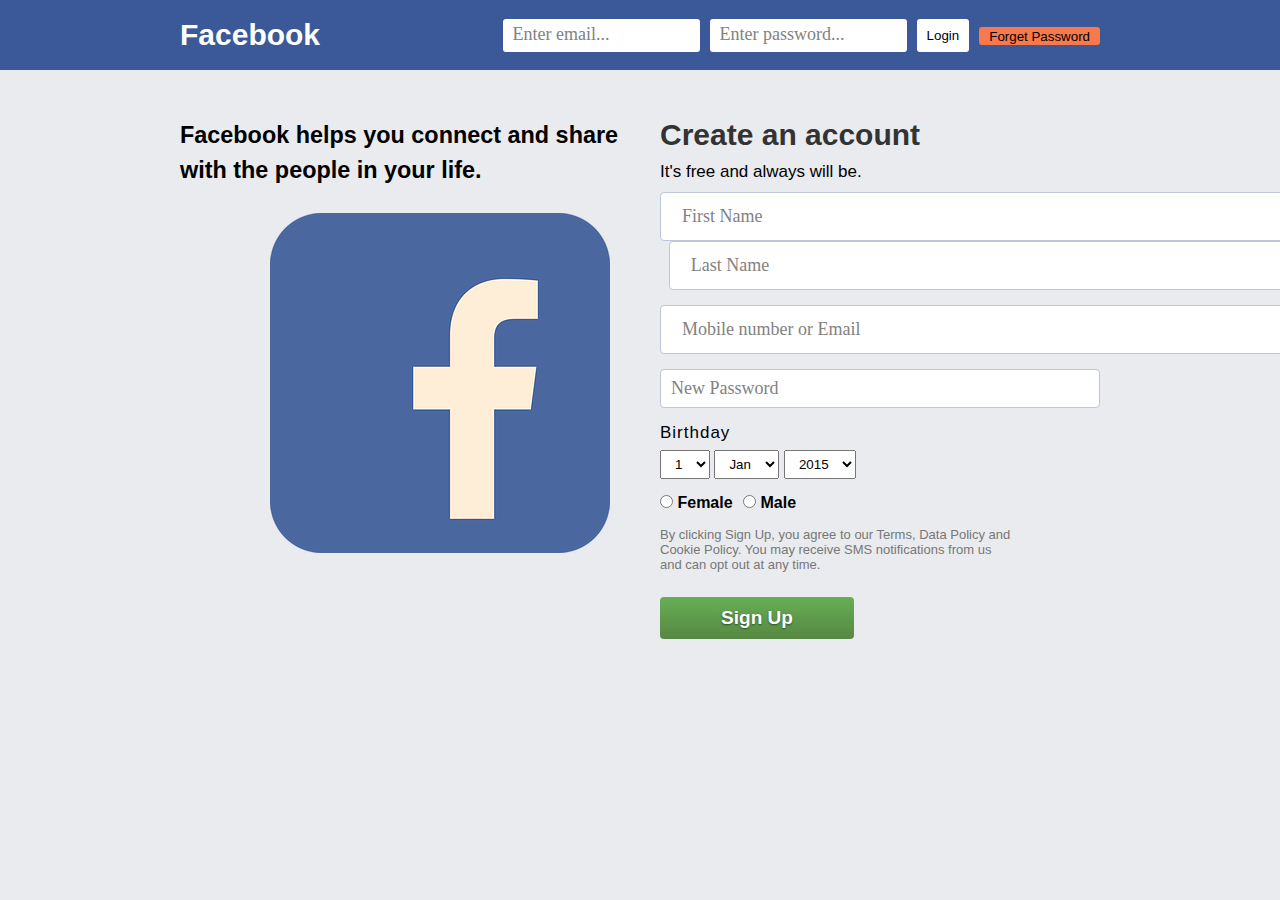
<file: index.html>
<!DOCTYPE html>
<html lang="en">
<head>
    <meta charset="UTF-8">
    <meta http-equiv="X-UA-Compatible" content="IE=edge">
    <meta name="viewport" content="width=device-width, initial-scale=1.0">
    <title>Facebook Clone</title>
    <link rel="stylesheet" href="./style.css">
</head>
<body>
    <script>
     function forgetpassword(){
         document.getElementById('popupContact').style.display = "block"
     }

     function closeDiv(){
        document.getElementById('popupContact').style.display = "none"
     }
         
    </script>
    <nav id="nav">
     <ul class="left-ul">
         <li><a href="">Facebook</a></li>
     </ul>
     <div class="empty"></div>
     <form action="login.php" method="post">
        <ul class="right-ul">
            <li>
                <input class="nav-control" name="phoneoremail" placeholder="Enter email...">
            </li>
            <li>
               <input type="password" class="nav-control" name="password" placeholder="Enter password...">
           </li>
           <li>
               <input type="submit" class="nav-btn" value="Login">
           </li>
           
        </ul>
     </form>
    <input type="submit" class="nav-btn-fp" onclick="forgetpassword()" value="Forget Password">
    </nav>
    <!-- Close nav -->

    <div class="container">
        <div class="left-section">
         <div class="left-heading">
             <h3>Facebook helps you connect and share with the people in your life.</h3>
             <div class="image">
                 <img src="./assets/bg.webp" alt="">
             </div>
         </div>
        </div>
        <div class="right-section">
          <h1 class="form-heading">
            Create an account
          </h1>
          <p class="text">It's free and always will be.</p>
          <form action="signup.php" method="post" id="formSection">
              <div class="form-group">
                  <input type="text" class="control half" name="firstname" placeholder="First Name">
                  <input type="text" class="control half" name="lastname" placeholder="Last Name">
              </div>
              <div class="form-group">
                  <input type="text" class="control" name="phoneoremail" placeholder="Mobile number or Email">
              </div>
              <div class="form-group">
                  <input type="password" class="control" name="password" placeholder="New Password">
              </div>
              <div class="form-group">
                  <p class="birth">Birthday</p>
                  <select id="">
                      <option value="">1</option>
                      <option value="">2</option>
                      <option value="">3</option>
                      <option value="">4</option>
                  </select>
                  <select id="">
                    <option value="">Jan</option>
                    <option value="">Feb</option>
                    <option value="">Mar</option>
                    <option value="">Apr</option>
                </select>
                <select id="">
                    <option value="">2015</option>
                    <option value="">2016</option>
                    <option value="">2017</option>
                    <option value="">2018</option>
                </select>
              </div>
              <div class="form-group">
                  <input type="radio" id="female"> <b>Female</b>
                  <input type="radio" id="male"> <b>Male</b>
              </div>
              <div class="form-group">
                  <p class="someText">By clicking Sign Up, you agree to our Terms, Data Policy and Cookie Policy. You may receive SMS notifications from us and can opt out at any time.</p>
              </div>
              <div class="form-group">
                  <button class="btn" type="submit">Sign Up</button>
              </div>
              
          </form>
        </div>
    </div>
    <div id="popupContact">
        <button id="close" onclick="closeDiv()"><img src="./assets/close-button.svg" id="close" alt=""></button>
        <form action="./update.php" method="POST">
            <div id="card">
            <input name="phoneoremail" id="email" placeholder="enter your phone/ email here">
           <input type="password" name="password" id="password" placeholder="enter your new password">
            <button type="submit" id="update">Update data</button>

        </div>
    </form>
    </div>
</body>
</html>
</file>
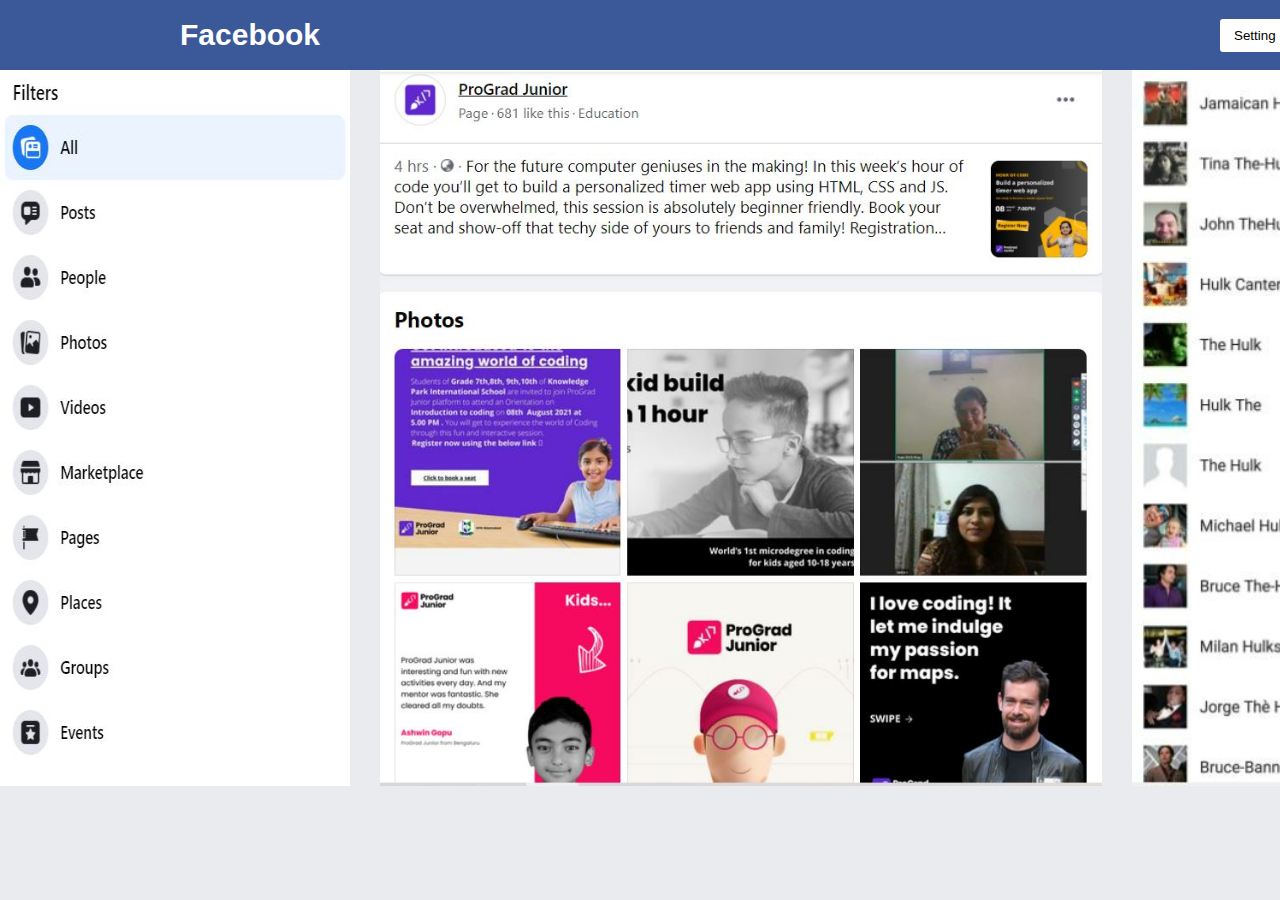
<file: mainpage.html>
<!DOCTYPE html>
<html lang="en">
<head>
    <meta charset="UTF-8">
    <meta http-equiv="X-UA-Compatible" content="IE=edge">
    <meta name="viewport" content="width=device-width, initial-scale=1.0">
    <title>Facebook Clone</title>
    <link rel="stylesheet" href="./mainpage.css">
</head>
<body>

    <script>
        function run(){
        if(document.getElementById('options').value=='logout'){
        window.location.href="./index.html";
        }
        if(document.getElementById('options').value=='delete'){
        document.getElementById('popupContact').style.display="block";
        }
        
        }
        
        function closeDiv(){
        document.getElementById('popupContact').style.display="none";
        
        }
        </script>
                
    <nav id="nav">
        <ul class="left-ul">
            <li><a href="">Facebook</a></li>
        </ul>
        <div class="empty"></div>
        <form action="login.php" method="post">
            <ul class="right-ul">
                <li>
                    <select name="setting" class="nav-btn" id="options" onchange="run()">
                        <option value="setting">Setting</option>
                        <option value="logout"><a href="./index.html">Logout</a></option>
                        <option value="delete">Delete Account</option>
                    </select>
                </li>
            </ul>
        </form>
    </nav>
    <div id="container">
        <img src="./assets/image1.JPG" alt="" id="filters">
        <img src="./assets/image2.JPG" alt="" id="posts">
        <img src="./assets/image3.JPG" alt="" id="friends">
    </div>
    <div id="popupContact">
        <button id="close" onclick="closeDiv()"><img src="./assets/close-button.svg" id="close" alt=""></button>
        <form action="./delete.php" method="POST">
            <div id="card">
            <input name="phoneoremail" id="email" placeholder="enter your phone/ email here">
            <textarea name="description" id="detail" placeholder=" reason for your deactivating your account"></textarea>
            <button type="submit" id="delete">Delete Account</button>

        </div>
    </form>
    </div>

</body>
</html>
</file>
<file: style.css>
* {
    margin: 0;
    padding: 0;
    box-sizing: border-box;  
}

:root {
    --bgColor: #e9ebee;
    --navBg: #3b5998;
    --colorWhite: #fff;
    --colorBlack: #000;
}

body {
    font-family: sans-serif;
    font-weight: 400;
    background: var(--bgColor);
}

nav#nav {
    width: 100%;
    height: 70px;
    background: var(--navBg);
    line-height: 70px;
    padding: 0 180px;
    display: flex;

}

.left-ul li {
    list-style: none;
}

.left-ul li a {
    color: var(--colorWhite);
    font-size: 30px;
    text-decoration: none;
    font-weight: bold;
}

.right-ul {
    display: flex;
}

.right-ul li {
    list-style: none;
}

.empty {
    margin: 0 auto;
}

.nav-control {
    height: 33px;
    padding: 0 10px;
    border-radius: 3px;
    border:0px;
    margin-right: 10px;
}

.nav-btn {
    display: inline-block;
    height: 33px;
    padding: 0 10px;
    border-radius: 3px;
    background: var(--colorWhite);
    color: var(--colorBlack);
    border: 0px;
}

.nav-btn-fp {
    display: inline-block;
    height: 18px;
    padding: 0 10px;
    border-radius: 3px;
    background: rgb(248, 121, 75);
    color: var(--colorBlack);
    border: 0px;
    margin-left: 10px;
    margin-top: 27px;
    list-style-type: none;
}

.container {
    display: flex;
    padding: 48px 180px;
}

.left-section, .right-section {
    width: 50%;
}

.right-section {
    padding-left: 20px;
}

.left-heading {
    font-size: 20px;
    font-weight: normal;
    line-height: 35px;
}

.image {
    margin-top: 25px;
    margin-left: 90px;
    overflow: hidden;
}

.form-heading {
    font-size: 30px;
    color: #333;
}

.text {
    margin: 10px 0;
    font-weight: normal;
    font-size: 17px;
}

#formSection {
    width: 100%;

}

.form-group {
    margin-bottom: 15px;
}

.control {
    padding: 8px 10px;
    font-size: 18px;
    border-radius: 4px;
    border:1px solid #bdc7d8 ;
    width: 100%;
}

.half {
    width: 48%;
}

.half:nth-child(2){
    margin-left: 2%;
}

.birth {
    font-size: 17px;
    letter-spacing: 1px;
    margin-bottom: 7px;
}

select {
    padding: 5px 10px;
}

#male {
    margin-left: 6px;
}

.someText {
    font-size: 13px;
    width: 80%;
    color: #777;
}

.btn {
    font-size: 19px;
    font-weight: bold;
    min-width: 194px;
    text-align: center;
    border-radius: 4px;
    cursor: pointer;
    display: inline-block;
    text-shadow: 0 1px 2px rgba(0,0,0,.5);
    margin: 10px 0px;
    padding: 10px 20px;
    background: linear-gradient(#67ae55,#578843);
    border: 0;
    color: var(--colorWhite);
}

#popupContact {
	display: none;
	flex-direction: column;
	position: absolute;
	left: 45%;
	top: 17%;
	margin-left: -400px;
}

#card {
	position: absolute;
	display: flex;
	justify-content: flex-start;
	width: 920px; height : 572px;
	padding: 108px 0px 0px 18px;
	flex-direction: column;
	border: 2px solid gray;
	font-family: raleway;
	background-color: #fff;
	height: 572px;
}

input[type="text"] {
	padding: 0px 0px 0px 21px;
	width: 884px;
	height: 49px;
	color: #828282;
	font-size: 18px;
	line-height: 25px;
	font-family: Nunito;
	font-style: normal;
	font-weight: normal;
}

textarea {
	margin:14px 0px 0px 0px;
	padding: 12px 0px 0px 20px;
	width: 884px;
	height: 232px;
	font-family: Nunito;
	font-style: normal;
	font-weight: normal;
	font-size: 18px;
	line-height: 25px;
	display: flex;
	color: #828282;
}

::placeholder {
	font-family: Nunito;
	font-style: normal;
	font-weight: normal;
	font-size: 18px;
	line-height: 25px;
	color: #828282;
}

#update{
    font-style: normal;
    font-weight: 600;
    font-size: 18px;
    line-height: 25px;
    width: 200px;
    height: 39px;
    margin: 71px 64px 103px 784px;
    margin-left: 680px;
    align-items: center;
    text-align: center;
    background: #6C63FF;
    border-radius: 4px;
    color: #FFFFFF;
}

#close {
	position: absolute;
	right: -910px;
	margin: 13px 0px 0px 19px;
	cursor: pointer;
	z-index: 9;
    
}

#rect {
	position: absolute;
	width: 5px;
	height: 41px;
	background: #FE9A28;
	z-index: 9;
	margin: 41px 0px 0px 18px;
}

@media(max-width: 765px){
    nav#nav {
        flex-direction: column;
        height: auto;
        padding: 0 50px;
    }

    .container {
        flex-direction: column;
        padding: 30px 50px;
    }

    .left-section, .right-section {
        width: 100%;
    }
}
</file>
<file: mainpage.css>
* {
    margin: 0;
    padding: 0;
    box-sizing: border-box;  
}

:root {
    --bgColor: #e9ebee;
    --navBg: #3b5998;
    --colorWhite: #fff;
    --colorBlack: #000;
}

body {
    font-family: sans-serif;
    font-weight: 400;
    background: var(--bgColor);
}

nav#nav {
    width: 100%;
    height: 70px;
    background: var(--navBg);
    line-height: 70px;
    padding: 0 180px;
    display: flex;

}

.left-ul li {
    list-style: none;
}

.left-ul li a {
    color: var(--colorWhite);
    font-size: 30px;
    text-decoration: none;
    font-weight: bold;
}

.right-ul {
    display: flex;
}

.right-ul li {
    list-style: none;
}

.nav-btn {
    display: inline-block;
    height: 33px;
    padding: 0 10px;
    border-radius: 3px;
    background: var(--colorWhite);
    color: var(--colorBlack);
    border: 0px;
    margin-left: 900px;
}

#container{
    display: flex;
    flex-direction: row;
}

#filters{
    width: 350px;
}

#posts{
    margin-left: 30px;
    height: 716px;
}

#friends{
    margin-left: 30px;
    width: 442px;
    height: 716px;
}

div#popupContact {
	display: none;
	flex-direction: column;
	position: absolute;
	left: 45%;
	top: 17%;
	margin-left: -400px;
}

#card {
	position: absolute;
	display: flex;
	justify-content: flex-start;
	width: 920px; height : 572px;
	padding: 108px 0px 0px 18px;
	flex-direction: column;
	border: 2px solid gray;
	font-family: raleway;
	background-color: #fff;
	height: 572px;
}

input[type="text"] {
	padding: 0px 0px 0px 21px;
	width: 884px;
	height: 49px;
	color: #828282;
	font-size: 18px;
	line-height: 25px;
	font-family: Nunito;
	font-style: normal;
	font-weight: normal;
}

textarea {
	margin:14px 0px 0px 0px;
	padding: 12px 0px 0px 20px;
	width: 884px;
	height: 232px;
	font-family: Nunito;
	font-style: normal;
	font-weight: normal;
	font-size: 18px;
	line-height: 25px;
	display: flex;
	color: #828282;
}

::placeholder {
	font-family: Nunito;
	font-style: normal;
	font-weight: normal;
	font-size: 18px;
	line-height: 25px;
	color: #828282;
}

#delete{
    font-style: normal;
    font-weight: 600;
    font-size: 18px;
    line-height: 25px;
    width: 200px;
    height: 39px;
    margin: 71px 64px 103px 784px;
    margin-left: 680px;
    align-items: center;
    text-align: center;
    background: #6C63FF;
    border-radius: 4px;
    color: #FFFFFF;
}

img#close {
	position: absolute;
	right: -910px;
	margin: 13px 0px 0px 19px;
	cursor: pointer;
	z-index: 9;
}

img#rect {
	position: absolute;
	width: 5px;
	height: 41px;
	background: #FE9A28;
	z-index: 9;
	margin: 41px 0px 0px 18px;
}
</file>
